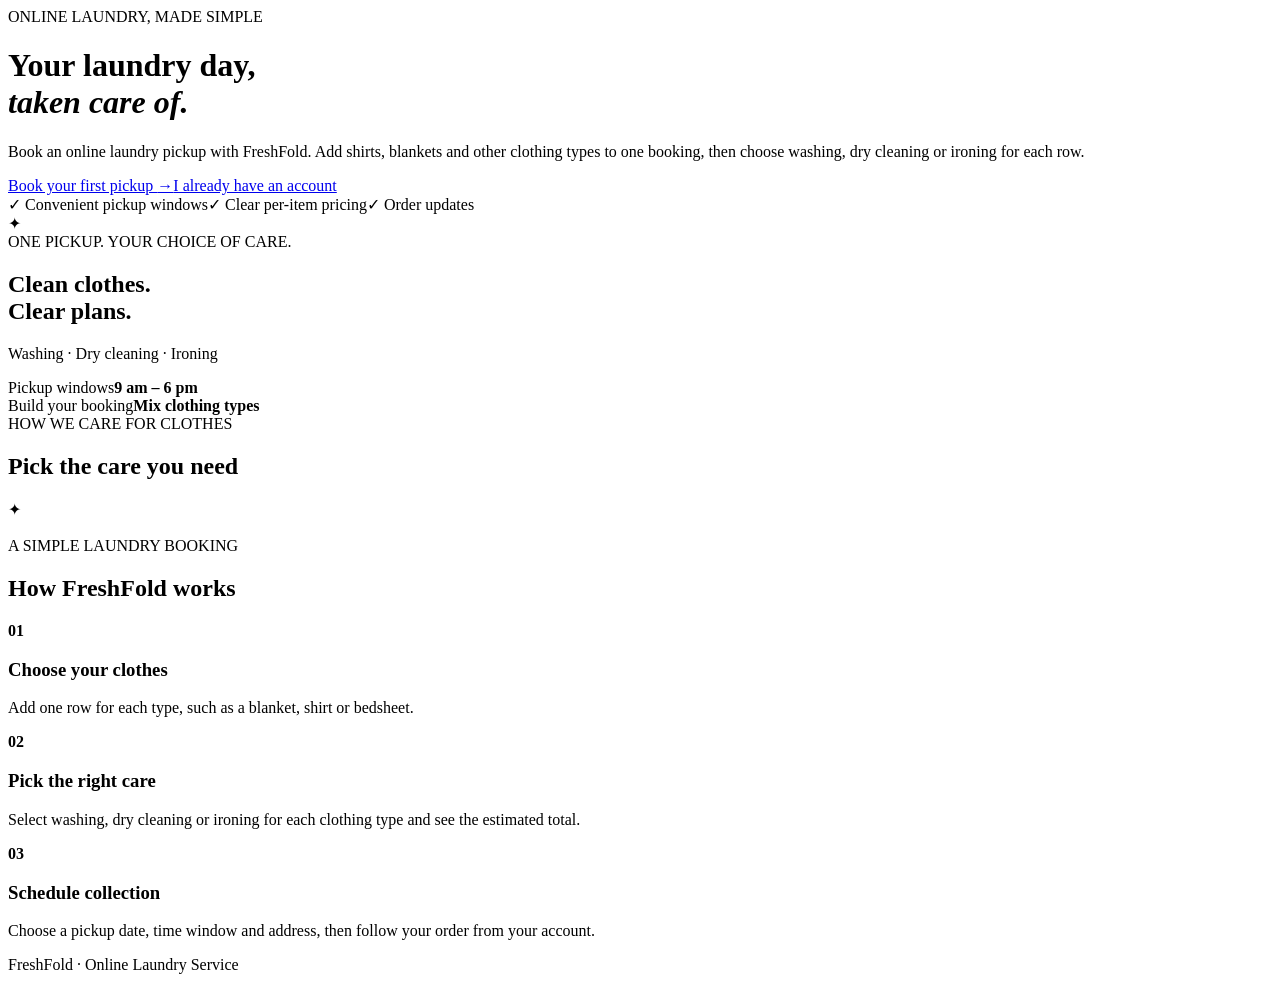
<file: src/main/resources/templates/index.html>
<!doctype html>
<html lang="en" xmlns:th="http://www.thymeleaf.org">
<head th:replace="~{fragments :: head('FreshFold Laundry | Online Laundry Pickup','Book a laundry pickup with FreshFold. Choose washing, dry cleaning or ironing for each clothing type, add garments to one pickup, and track your order online.','index,follow','https://freshfold-laundry-demo.onrender.com/')}"></head>
<body>
<script type="application/ld+json">{"@context":"https://schema.org","@type":"WebSite","name":"FreshFold Laundry","url":"https://freshfold-laundry-demo.onrender.com/","description":"Online laundry pickup booking with washing, dry cleaning and ironing options."}</script>
<nav th:replace="~{fragments :: nav}"></nav>
<main class="hero">
<div class="hero-copy"><span class="eyebrow">ONLINE LAUNDRY, MADE SIMPLE</span><h1>Your laundry day,<br><em>taken care of.</em></h1><p>Book an online laundry pickup with FreshFold. Add shirts, blankets and other clothing types to one booking, then choose washing, dry cleaning or ironing for each row.</p><div class="actions"><a class="button" href="/register">Book your first pickup <span>→</span></a><a class="text-link" href="/login">I already have an account</a></div><div class="hero-points"><span>✓ Convenient pickup windows</span><span>✓ Clear per-item pricing</span><span>✓ Order updates</span></div></div>
<div class="hero-card"><div class="laundry-icon">✦</div><div class="mini-label">ONE PICKUP. YOUR CHOICE OF CARE.</div><h2>Clean clothes.<br>Clear plans.</h2><p>Washing · Dry cleaning · Ironing</p><div class="card-line"><span>Pickup windows</span><b>9 am – 6 pm</b></div><div class="card-line"><span>Build your booking</span><b>Mix clothing types</b></div></div>
</main>
<section class="services-home" id="services"><span class="eyebrow">HOW WE CARE FOR CLOTHES</span><h2>Pick the care you need</h2><div class="service-cards"><article th:each="s:${services}"><span class="service-star">✦</span><h3 th:text="${s.name}"></h3><p th:text="${s.description}"></p><b th:text="|₹${#numbers.formatDecimal(s.pricePerItem,1,2)} per item|"></b></article></div></section>
<section class="how-it-works"><span class="eyebrow">A SIMPLE LAUNDRY BOOKING</span><h2>How FreshFold works</h2><div class="steps-grid"><article><b>01</b><h3>Choose your clothes</h3><p>Add one row for each type, such as a blanket, shirt or bedsheet.</p></article><article><b>02</b><h3>Pick the right care</h3><p>Select washing, dry cleaning or ironing for each clothing type and see the estimated total.</p></article><article><b>03</b><h3>Schedule collection</h3><p>Choose a pickup date, time window and address, then follow your order from your account.</p></article></div></section>
<footer>FreshFold · Online Laundry Service</footer>
</body></html>
</file>
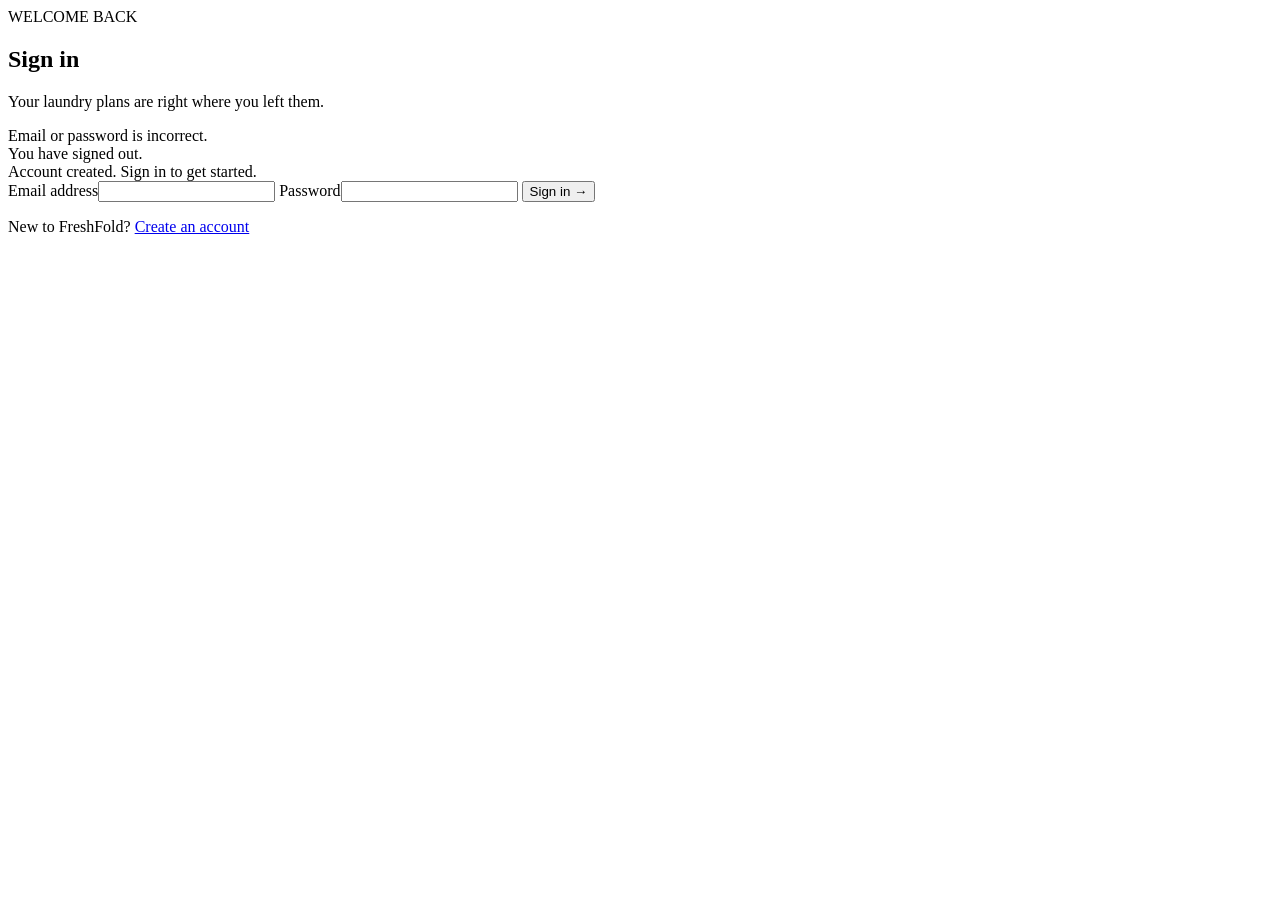
<file: src/main/resources/templates/login.html>
<!doctype html>
<html lang="en" xmlns:th="http://www.thymeleaf.org">
<head th:replace="~{fragments :: head('Sign in | FreshFold','Sign in to manage your FreshFold laundry pickups.','noindex,nofollow','')}"></head>
<body>
<nav th:replace="~{fragments :: nav}"></nav>
<main class="auth-shell"><section class="auth-card">
  <span class="eyebrow">WELCOME BACK</span><h1>Sign in</h1><p class="muted">Your laundry plans are right where you left them.</p>
  <div th:if="${param.error}" class="alert error">Email or password is incorrect.</div>
  <div th:if="${param.logout}" class="alert success">You have signed out.</div>
  <div th:if="${param.registered}" class="alert success">Account created. Sign in to get started.</div>
  <form method="post" th:action="@{/login}">
    <label>Email address<input type="email" name="username" required autocomplete="email"></label>
    <label>Password<input type="password" name="password" required autocomplete="current-password"></label>
    <button class="button full">Sign in <span>→</span></button>
  </form>
  <p class="auth-bottom">New to FreshFold? <a href="/register">Create an account</a></p>
</section></main>
</body>
</html>
</file>
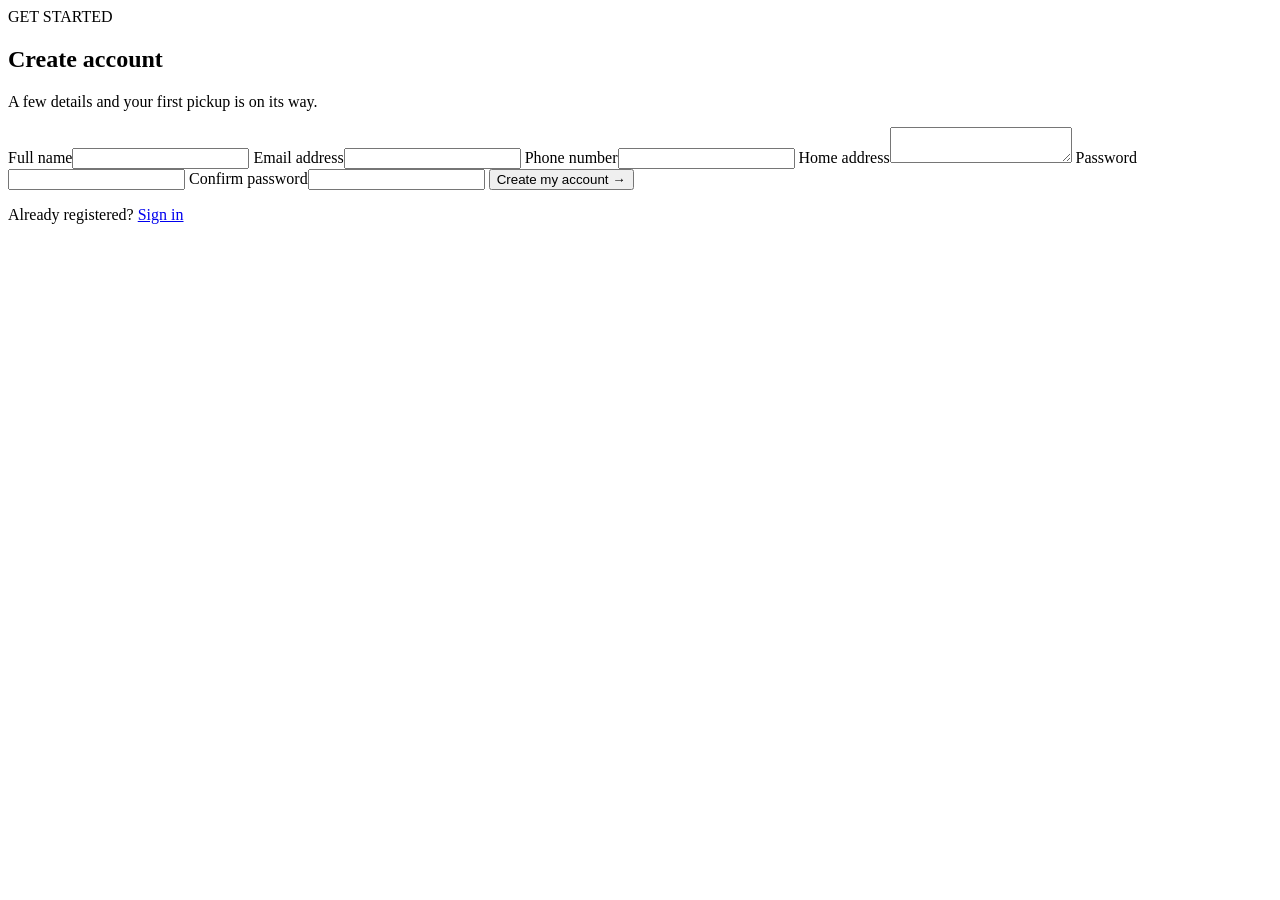
<file: src/main/resources/templates/register.html>
<!doctype html>
<html lang="en" xmlns:th="http://www.thymeleaf.org">
<head th:replace="~{fragments :: head('Create account | FreshFold','Create a FreshFold account to book laundry pickup and follow order updates.','noindex,nofollow','')}"></head>
<body>
<nav th:replace="~{fragments :: nav}"></nav>
<main class="auth-shell"><section class="auth-card">
  <span class="eyebrow">GET STARTED</span><h1>Create account</h1><p class="muted">A few details and your first pickup is on its way.</p>
  <form method="post" th:action="@{/register}" th:object="${account}">
    <label>Full name<input th:field="*{name}" required maxlength="100"><small th:errors="*{name}"></small></label>
    <label>Email address<input type="email" th:field="*{email}" required><small th:errors="*{email}"></small></label>
    <label>Phone number<input th:field="*{phone}" maxlength="30"></label>
    <label>Home address<textarea th:field="*{address}" maxlength="500" rows="2"></textarea></label>
    <label>Password<input type="password" th:field="*{password}" required minlength="8" autocomplete="new-password"><small th:errors="*{password}"></small></label>
    <label>Confirm password<input type="password" name="confirmPassword" required minlength="8" autocomplete="new-password"></label>
    <button class="button full">Create my account <span>→</span></button>
  </form>
  <p class="auth-bottom">Already registered? <a href="/login">Sign in</a></p>
</section></main>
</body>
</html>
</file>
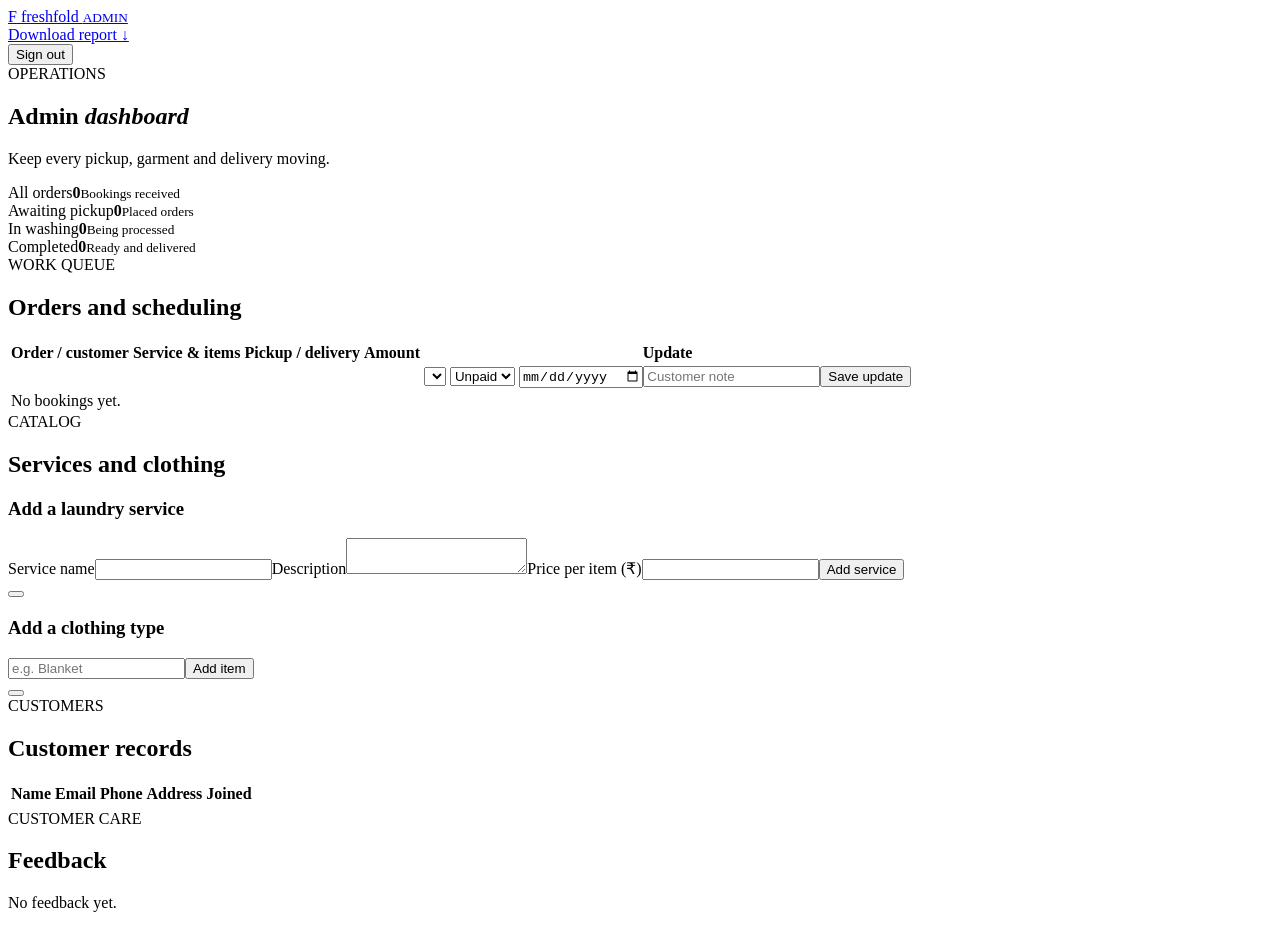
<file: src/main/resources/templates/admin/dashboard.html>
<!doctype html>
<html lang="en" xmlns:th="http://www.thymeleaf.org">
<head th:replace="~{fragments :: head('Admin dashboard | FreshFold','FreshFold laundry service management dashboard','noindex,nofollow','')}"></head>
<body>
<nav class="nav">
  <a class="brand" href="/admin"><span class="brand-mark">F</span> freshfold <small class="admin-tag">ADMIN</small></a>
  <div class="nav-links"><a href="/admin/report.csv">Download report ↓</a><form method="post" th:action="@{/logout}"><button class="link-button">Sign out</button></form></div>
</nav>
<main class="page">
  <div th:replace="~{fragments :: flash}"></div>
  <section class="page-heading"><div><span class="eyebrow">OPERATIONS</span><h1>Admin <em>dashboard</em></h1><p>Keep every pickup, garment and delivery moving.</p></div></section>
  <div class="stats">
    <article><span>All orders</span><b th:text="${#lists.size(orders)}">0</b><small>Bookings received</small></article>
    <article><span>Awaiting pickup</span><b th:text="${placed}">0</b><small>Placed orders</small></article>
    <article><span>In washing</span><b th:text="${processing}">0</b><small>Being processed</small></article>
    <article><span>Completed</span><b th:text="${completed}">0</b><small>Ready and delivered</small></article>
  </div>

  <section class="section-block" id="orders">
    <div class="section-title"><div><span class="eyebrow">WORK QUEUE</span><h2>Orders and scheduling</h2></div></div>
    <div class="table-wrap"><table>
      <thead><tr><th>Order / customer</th><th>Service & items</th><th>Pickup / delivery</th><th>Amount</th><th>Update</th></tr></thead>
      <tbody>
        <tr th:each="o:${orders}">
          <td><b th:text="|#${o.id} · ${o.customer.name}|"></b><small th:text="${o.customer.email}"></small><small th:text="${o.customer.phone}"></small><span class="status" th:text="${#strings.replace(o.status,'_',' ')}"></span></td>
          <td>
            <span th:if="${#lists.isEmpty(o.items)}" th:text="|${o.service.name} · ${o.clothingItem.name} × ${o.quantity}|"></span>
            <div class="admin-order-lines" th:unless="${#lists.isEmpty(o.items)}"><p th:each="line:${o.items}"><b th:text="|${line.clothingItem.name} × ${line.quantity}|"></b><small th:text="|${line.service.name} · ₹${#numbers.formatDecimal(line.lineTotal,1,2)}|"></small></p></div>
          </td>
          <td><b th:text="|Pickup ${o.pickupDate} · ${o.pickupSlot}|"></b><small th:text="${o.pickupAddress}"></small><small th:text="|Delivery: ${o.deliveryDate != null ? o.deliveryDate : 'Not scheduled'}|"></small></td>
          <td><b th:text="|₹${#numbers.formatDecimal(o.totalAmount,1,2)}|"></b><small th:text="|Payment: ${o.paymentStatus}|"></small></td>
          <td><form class="admin-edit" method="post" th:action="@{/admin/orders/{id}(id=${o.id})}">
            <select name="status"><option th:each="s:${statuses}" th:value="${s}" th:selected="${s==o.status}" th:text="${#strings.replace(s,'_',' ')}"></option></select>
            <select name="paymentStatus"><option value="UNPAID" th:selected="${o.paymentStatus=='UNPAID'}">Unpaid</option><option value="PAID" th:selected="${o.paymentStatus=='PAID'}">Paid</option></select>
            <input type="date" name="deliveryDate" th:value="${o.deliveryDate}"><input name="adminNote" maxlength="1000" th:value="${o.adminNote}" placeholder="Customer note"><button class="button small-button">Save update</button>
          </form></td>
        </tr>
        <tr th:if="${#lists.isEmpty(orders)}"><td colspan="5">No bookings yet.</td></tr>
      </tbody>
    </table></div>
  </section>

  <section class="section-block" id="services">
    <div class="section-title"><div><span class="eyebrow">CATALOG</span><h2>Services and clothing</h2></div></div>
    <div class="admin-columns">
      <div class="panel"><h3>Add a laundry service</h3>
        <form method="post" th:action="@{/admin/services}" class="stack-form">
          <label>Service name<input name="name" required maxlength="100"></label><label>Description<textarea name="description" maxlength="500"></textarea></label><label>Price per item (₹)<input type="number" name="pricePerItem" min="0.01" step="0.01" required></label><button class="button">Add service</button>
        </form>
        <div class="catalog-row" th:each="s:${services}"><span><b th:text="${s.name}"></b><small th:text="|₹${s.pricePerItem} / item · ${s.active ? 'Active':'Hidden'}|"></small></span><form method="post" th:action="@{/admin/services/{id}/toggle(id=${s.id})}"><button class="button-outline" th:text="${s.active ? 'Hide':'Activate'}"></button></form></div>
      </div>
      <div class="panel"><h3>Add a clothing type</h3>
        <form method="post" th:action="@{/admin/clothing}" class="inline-form"><input name="name" maxlength="80" placeholder="e.g. Blanket" required><button class="button">Add item</button></form>
        <div class="catalog-row" th:each="c:${clothes}"><span><b th:text="${c.name}"></b><small th:text="${c.active ? 'Available':'Hidden'}"></small></span><form method="post" th:action="@{/admin/clothing/{id}/toggle(id=${c.id})}"><button class="button-outline" th:text="${c.active ? 'Hide':'Activate'}"></button></form></div>
      </div>
    </div>
  </section>

  <section class="section-block"><div class="section-title"><div><span class="eyebrow">CUSTOMERS</span><h2>Customer records</h2></div></div>
    <div class="table-wrap"><table><thead><tr><th>Name</th><th>Email</th><th>Phone</th><th>Address</th><th>Joined</th></tr></thead>
      <tbody><tr th:each="c:${customers}"><td th:text="${c.name}"></td><td th:text="${c.email}"></td><td th:text="${c.phone}"></td><td th:text="${c.address}"></td><td th:text="${#temporals.format(c.createdAt,'dd MMM yyyy')}"></td></tr></tbody>
    </table></div>
  </section>

  <section class="section-block"><div class="section-title"><div><span class="eyebrow">CUSTOMER CARE</span><h2>Feedback</h2></div></div>
    <div class="feedback-grid"><article class="feedback-card" th:each="f:${feedback}"><b th:text="|Order #${f.laundryOrder.id} · ${f.customer.name}|"></b><span th:text="|Rating: ${f.rating}/5|"></span><p th:text="${f.comment}"></p></article><p th:if="${#lists.isEmpty(feedback)}" class="muted">No feedback yet.</p></div>
  </section>
</main>
</body>
</html>
</file>
